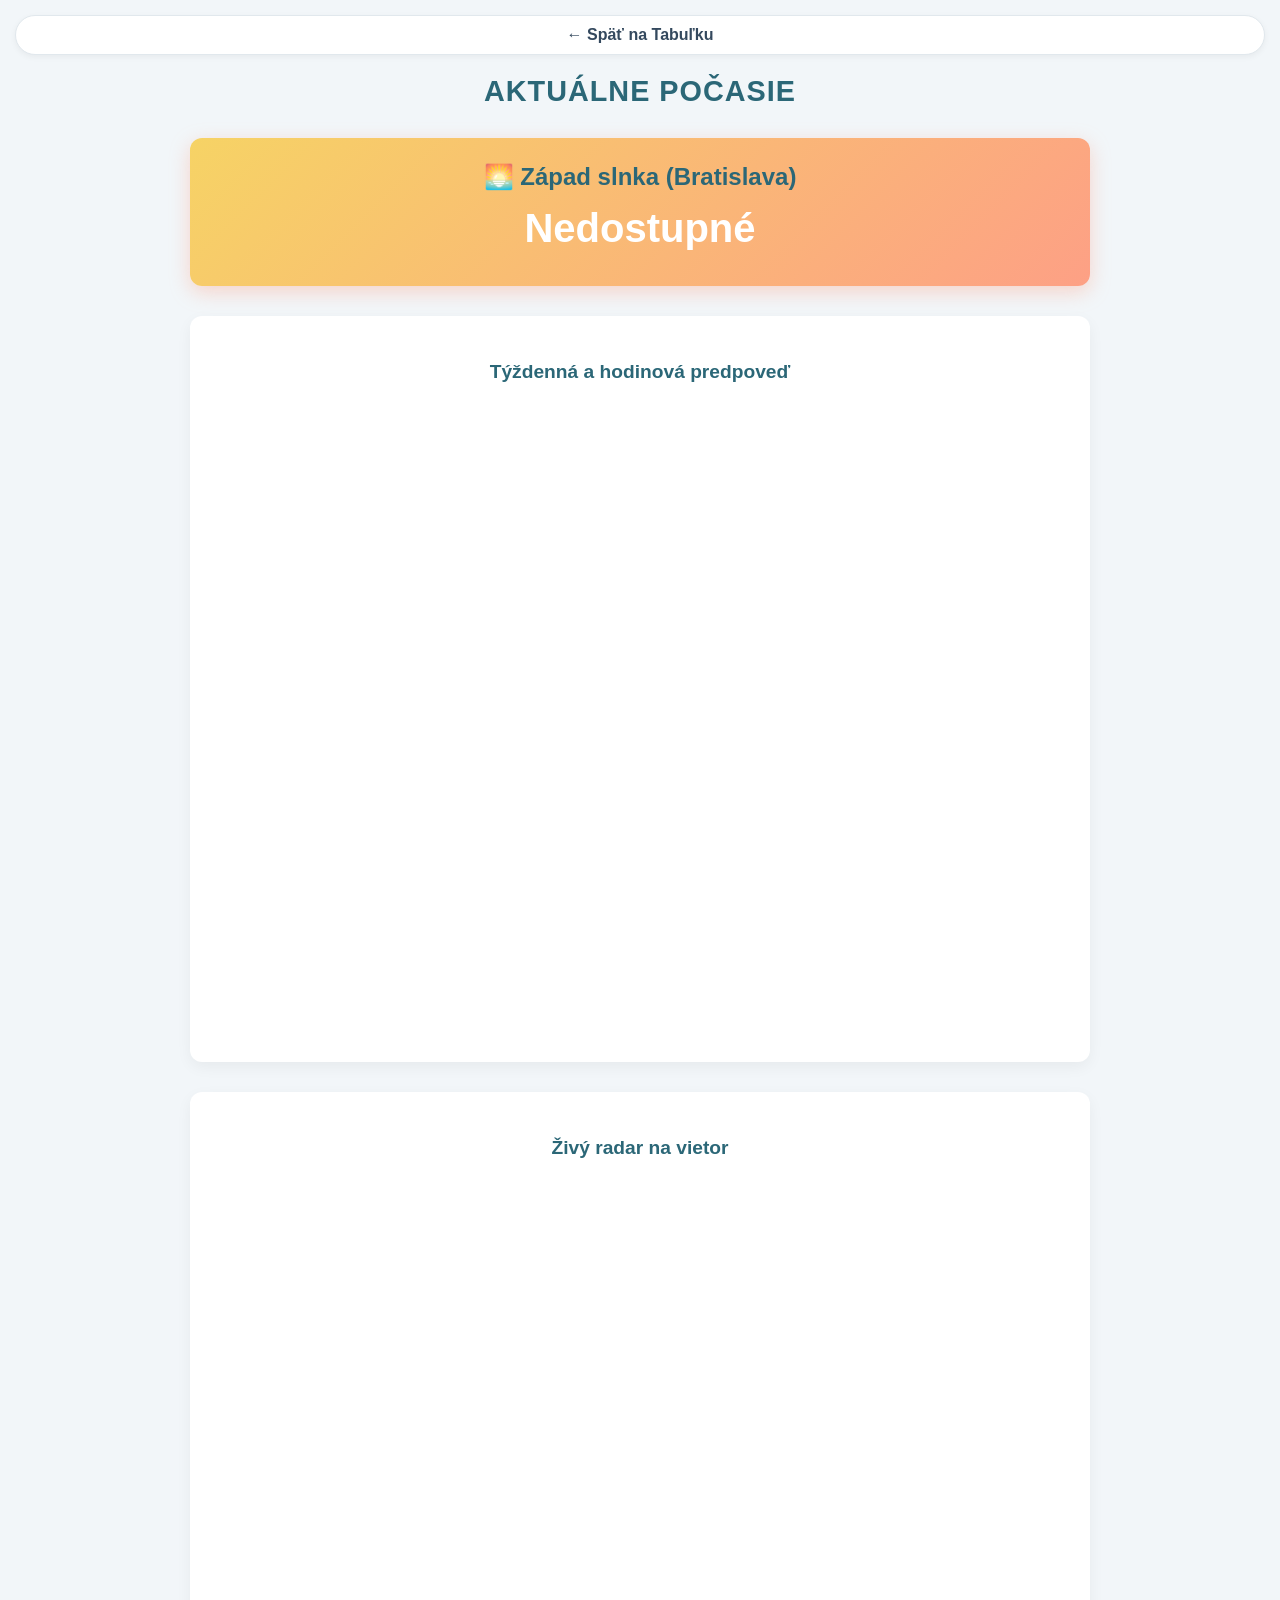
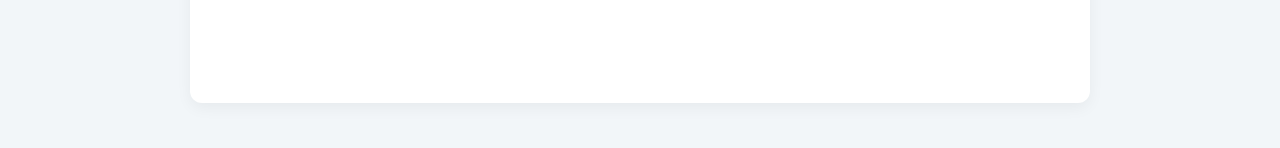
<file: pocasie.html>
<!DOCTYPE html>
<html lang="sk">
<head>
  <meta charset="UTF-8" />
  <meta name="viewport" content="width=device-width, initial-scale=1.0, maximum-scale=1.0, user-scalable=no">
  <title>Pingpong - Počasie a Vietor</title>
  <link rel="stylesheet" href="style.css">
</head>
<body>

  <div class="back-link-container">
    <a href="index.html" class="back-link">← Späť na Tabuľku</a>
  </div>
  
  <h1 style="text-align: center; margin-bottom: 30px;">Aktuálne Počasie</h1>

  <div class="weather-box sunset-box">
    <h2 style="margin-top: 0; font-size: 1.5em;">🌅 Západ slnka (Bratislava)</h2>
    <p id="sunset-time" style="font-size: 2.5em; font-weight: bold; margin: 10px 0;">Načítavam...</p>
  </div>

  <div class="weather-box">
    <h2 class="weather-title">Týždenná a hodinová predpoveď</h2>
    <div class="weather-scroll">
      <iframe src="https://www.meteoblue.com/sk/po%c4%8dasie/widget/three/bratislava_slovensko_3060972?geoloc=fixed&nocurrent=0&noforecast=0&days=7&tempunit=CELSIUS&windunit=KILOMETER_PER_HOUR&layout=image"  frameborder="0" scrolling="NO" allowtransparency="true" sandbox="allow-same-origin allow-scripts allow-popups allow-popups-to-escape-sandbox"></iframe>
    </div>
  </div>

  <div class="weather-box">
    <h2 class="weather-title">Živý radar na vietor</h2>
    <iframe width="100%" height="500" src="https://embed.windy.com/embed.html?type=map&location=coordinates&metricRain=mm&metricTemp=%C2%B0C&metricWind=km%2Fh&zoom=10&overlay=wind&product=ecmwf&level=surface&lat=48.148&lon=17.107&detailLat=48.148&detailLon=17.107&detail=true&marker=true" frameborder="0" style="margin-top: 15px;"></iframe>
  </div>

  <script>
    fetch('https://api.open-meteo.com/v1/forecast?latitude=48.1484&longitude=17.1077&daily=sunset&timezone=Europe%2FBratislava')
      .then(response => response.json())
      .then(data => {
        const sunsetISO = data.daily.sunset[0]; 
        const timeString = sunsetISO.split('T')[1]; 
        document.getElementById('sunset-time').innerText = `Dnes o ${timeString}`;
      })
      .catch(err => {
        document.getElementById('sunset-time').innerText = "Nedostupné";
        console.error("Chyba pri načítavaní počasia: ", err);
      });
  </script>

</body>
</html>
</file>
<file: style.css>
/* --- ZÁKLADNÉ PREMENNÉ A RESET --- */
:root {
  --bg-app: #f2f6f9;          
  --text-main: #34495e;       
  --text-muted: #7f8c8d;
  --primary: #3498db;         
  --primary-hover: #2980b9;
  --success: #4caf50;       
  --danger: #e53935;         
  --card-header: #dbe4ec;     
  --table-head: #2b6777;     
  --border-light: #e1e8ed;
}

*, *::before, *::after { box-sizing: border-box; }

html, body {
  max-width: 100vw;
  overflow-x: hidden; 
}

body { 
  margin: 0; 
  font-family: -apple-system, BlinkMacSystemFont, "Segoe UI", Roboto, Helvetica, Arial, sans-serif; 
  background-color: var(--bg-app); 
  color: var(--text-main); 
  padding: 15px; 
}

/* --- HLAVIČKA --- */
header { display: flex; align-items: center; justify-content: center; gap: 15px; margin-bottom: 25px; flex-wrap: wrap; text-align: center; }
header img { height: 50px; }
h1 { font-size: 1.8em; text-transform: uppercase; letter-spacing: 1px; color: var(--table-head); margin: 0; }
h2, h3 { text-align: center; color: var(--table-head); margin: 30px 0 15px 0; font-size: 1.4em; }

/* --- FORMULÁR NA ZÁPIS (Dizajn pre PC) --- */
.match-form {
  display: flex; justify-content: center; align-items: center; gap: 10px; 
  max-width: 900px; margin: 0 auto 25px auto; 
  background: #ffffff; padding: 20px; border-radius: 12px; 
  box-shadow: 0 5px 15px rgba(0,0,0,0.05); 
  flex-wrap: nowrap; 
  width: 100%; box-sizing: border-box; overflow: hidden;
}

.match-form select, .match-form input { 
  padding: 12px; border: 1px solid var(--border-light); border-radius: 8px; 
  font-size: 16px; text-align: center; color: var(--text-main); background: #fbfcfe;
  outline: none; transition: 0.2s; box-sizing: border-box;
}

.match-form select:focus, .match-form input:focus { border-color: var(--primary); box-shadow: 0 0 0 3px rgba(52,152,219,0.2); }

.match-form input[type="date"] { flex: none; width: auto; max-width: 100%; }
.match-form select:not(.score-dropdown) { cursor: pointer; font-weight: bold; flex: 1; min-width: 120px; max-width: 200px; }

.score-inputs { display: flex; align-items: center; justify-content: center; gap: 10px; width: auto; flex: none; }
.score-dropdown { 
  width: 65px !important; min-width: 65px !important; flex: none !important; 
  font-size: 18px !important; font-weight: bold !important; padding: 10px 0 !important; text-align-last: center; 
}

/* --- NOVÉ FILTRE (História) --- */
.filter-form {
  display: flex; gap: 10px; justify-content: center; flex-wrap: wrap; margin-bottom: 20px;
}
.filter-form select, .filter-form input {
  padding: 10px; border-radius: 8px; border: 1px solid var(--border-light); 
  outline: none; font-size: 16px; background: #fbfcfe; color: var(--text-main);
}

/* --- TLAČIDLÁ --- */
button { font-family: inherit; }
.btn-save { padding: 12px 20px; background-color: var(--primary); color: #fff; border: none; border-radius: 8px; font-size: 16px; font-weight: bold; cursor: pointer; transition: 0.2s; flex: none; white-space: nowrap; }
.btn-save:hover { background-color: var(--primary-hover); transform: translateY(-2px); }
.btn-delete { padding: 6px 12px; background-color: #fceceb; color: var(--danger); border: 1px solid #fadbd8; border-radius: 6px; cursor: pointer; font-weight: bold; font-size: 12px; transition: 0.2s; }
.btn-delete:hover { background-color: var(--danger); color: white; }
.btn-reset-all { padding: 12px 24px; background-color: #fceceb; color: var(--danger); border: 1px solid #fadbd8; border-radius: 8px; cursor: pointer; font-weight: bold; font-size: 14px; display: block; margin: 50px auto; transition: 0.2s; width: 100%; max-width: 300px; text-align: center; }
.btn-reset-all:hover { background-color: var(--danger); color: white; }

/* Odkazy na profily hráčov */
ul.player-links { list-style-type: none; padding: 0; display: flex; flex-wrap: wrap; gap: 10px; justify-content: center; margin: 10px 0 30px 0; }
ul.player-links li a, .back-link { 
  text-decoration: none; color: var(--text-main); background-color: #ffffff; 
  padding: 10px 18px; border-radius: 20px; font-weight: bold; font-size: 1em; 
  box-shadow: 0 2px 6px rgba(0,0,0,0.05); transition: 0.2s; border: 1px solid var(--border-light); display: block;
}
ul.player-links li a:hover, .back-link:hover { background-color: var(--primary); color: white; border-color: var(--primary); transform: translateY(-2px); }
.back-link-container { text-align: center; margin-bottom: 20px; }

.weather-btn {
  display: inline-block; padding: 14px 28px; background-color: var(--table-head); 
  color: white; text-decoration: none; border-radius: 30px; font-weight: bold; 
  font-size: 1.1em; box-shadow: 0 4px 10px rgba(0,0,0,0.15); transition: 0.2s; text-align: center;
}
.weather-btn:hover { background-color: var(--primary); transform: translateY(-2px); color: white; }

/* --- RESPONSÍVNE TABUĽKY --- */
.table-wrapper {
  width: 100%; max-width: 800px; 
  margin: 0 auto 30px auto; overflow-x: auto; 
  background: #ffffff; border-radius: 12px; box-shadow: 0 5px 15px rgba(0,0,0,0.05);
  -webkit-overflow-scrolling: touch; 
}

table.main-table { width: 100%; border-collapse: collapse; text-align: left;}
table.main-table th { background-color: var(--table-head); color: #ffffff; padding: 12px; text-transform: uppercase; font-size: 0.85em; letter-spacing: 1px; border-bottom: 2px solid var(--border-light); }
table.main-table td { padding: 12px; border-bottom: 1px solid var(--border-light); }
table.main-table tr:hover { background-color: #fbfcfe; }
table.main-table tr:last-child td { border-bottom: none; }

.player-info { display: flex; align-items: center; justify-content: flex-start; gap: 8px; }
.player-name { text-align: left; }
.player-name-col { width: 40%; }
.sets-col, .wins-col, .losses-col { width: 15%; }
.forma-col { width: 15%; }

table.main-table td:nth-child(2), table.main-table td:nth-child(3), table.main-table td:nth-child(4) { text-align: center; font-weight: bold; font-size: 1.1em; color: #1e4f5c; }

/* FARBY LÍDROV */
tr.rank-1 td { background-color: #ffeb55 !important; color: #1e4f5c !important; }
tr.rank-2 td { background-color: #cdd1db !important; color: #1e4f5c !important; }
tr.rank-3 td { background-color: #ce8e64 !important; color: #ffffff !important; }
tr.rank-3 td .player-name, tr.rank-3 td:nth-child(n) { color: #ffffff !important; }

.forma-container { display: flex; gap: 6px; justify-content: start; align-items: center; flex-wrap: nowrap; padding: 0 10px;}
.badge-forma { width: 28px; height: 28px; border-radius: 6px; display: flex; align-items: center; justify-content: center; font-weight: bold; font-size: 13px; color: white; }
.badge-w { background-color: var(--success); }
.badge-l { background-color: var(--danger); }

/* --- ŠTATISTIKY V PROFILE --- */
.stats-container { display: flex; justify-content: center; flex-wrap: wrap; gap: 10px; max-width: 800px; margin: 0 auto 30px auto; background: #fff; padding: 15px; border-radius: 12px; box-shadow: 0 5px 15px rgba(0,0,0,0.05); }
.stat-box { text-align: center; padding: 10px; background: #fbfcfe; border-radius: 8px; flex: 1 1 calc(30% - 10px); min-width: 70px; max-width: 130px; }
.stat-box span { display: block; font-size: 1.4em; font-weight: bold; color: var(--primary); margin-top: 5px;}

.profile-tables-grid { display: grid; grid-template-columns: repeat(auto-fill, minmax(280px, 1fr)); gap: 20px; max-width: 1200px; margin: 0 auto; }
.profile-table { width: 100%; border-collapse: separate; border-spacing: 0; background-color: #ffffff; border: 1px solid var(--border-light); border-radius: 10px; overflow: hidden; box-shadow: 0 3px 10px rgba(0,0,0,0.03); text-align: center;}
.profile-table th.opp-name { background-color: var(--card-header); color: var(--text-main); padding: 12px; font-size: 1.1em; text-align: center; border-bottom: 1px solid #c0ccd6; }
.profile-table th.sub-head { background-color: #fbfcfe; color: var(--text-muted); padding: 8px; font-size: 0.85em; text-align: center; border-bottom: 1px solid var(--border-light); font-weight: 600; }
.profile-table th.sub-head:first-child { border-right: 1px solid var(--border-light); }
.profile-table td { padding: 12px 10px; border-bottom: 1px solid #f0f4f8; font-size: 0.95em; }
.profile-table td:first-child { border-right: 1px solid var(--border-light); color: var(--text-muted); font-weight: 600; }

/* OPRAVA: white-space: nowrap zaistí, že dátum ani skóre sa na mobile nezalomia pod seba */
.score-box { 
  display: inline-block; 
  padding: 6px 12px; 
  border: 1px solid var(--border-light); 
  border-radius: 6px; 
  background: #fff; 
  min-width: 40px; 
  white-space: nowrap; 
  text-align: center;
}
.empty-slot { color: #bdc3c7; font-style: italic; font-weight: normal; font-size: 0.9em; }

/* --- POČASIE --- */
.weather-box { width: 100%; max-width: 900px; margin: 0 auto 30px auto; background: #ffffff; padding: 15px; border-radius: 12px; box-shadow: 0 5px 15px rgba(0,0,0,0.05); overflow: hidden; }
.weather-title { text-align: center; color: var(--table-head); margin-bottom: 10px; font-size: 1.2em; }
.sunset-box { background: linear-gradient(135deg, #f6d365 0%, #fda085 100%); color: white; text-align: center; padding: 25px; border-radius: 12px; border: none; box-shadow: 0 6px 20px rgba(253, 160, 133, 0.4); }
.weather-scroll { width: 100%; overflow-x: auto; -webkit-overflow-scrolling: touch; }
.weather-scroll iframe { border-radius: 8px; min-width: 1100px; height: 650px; }

/* --- VYLADENIE PRE MOBILY --- */
@media (max-width: 800px) {
  body { padding: 10px; }
  h1 { font-size: 1.5em; }
  
  .match-form { 
    flex-direction: column !important; 
    align-items: stretch; 
    padding: 20px 15px; 
    width: 100% !important; 
    max-width: 100% !important; 
  }
  
  .match-form select:not(.score-dropdown), 
  .match-form input[type="date"] { 
    width: 100% !important; 
    max-width: 100% !important; 
    margin: 0 !important;
    box-sizing: border-box !important;
    -webkit-appearance: none; 
    appearance: none; 
  }
  
  .score-inputs { display: flex; justify-content: center; width: 100%; gap: 15px; margin: 5px 0; }
  .match-form select.score-dropdown { 
    width: 80px !important; 
    min-width: 80px !important; 
    padding: 10px 0 !important;
    font-size: 22px !important; 
  }
  
  .btn-save { max-width: 100%; width: 100%; }
  .weather-btn { display: block; width: 100%; max-width: 300px; margin: 0 auto; font-size: 1em; }
  
  table.main-table th, table.main-table td { padding: 8px 4px; font-size: 0.8em; }
  table.main-table th { font-size: 0.75em; letter-spacing: 0.5px;}
  table.main-table td:nth-child(2), table.main-table td:nth-child(3), table.main-table td:nth-child(4) { font-size: 1.1em; } 
  
  .forma-container { justify-content: center; padding: 0;}
  .badge-forma { width: 18px; height: 18px; font-size: 10px; border-radius: 4px; }
}
</file>
